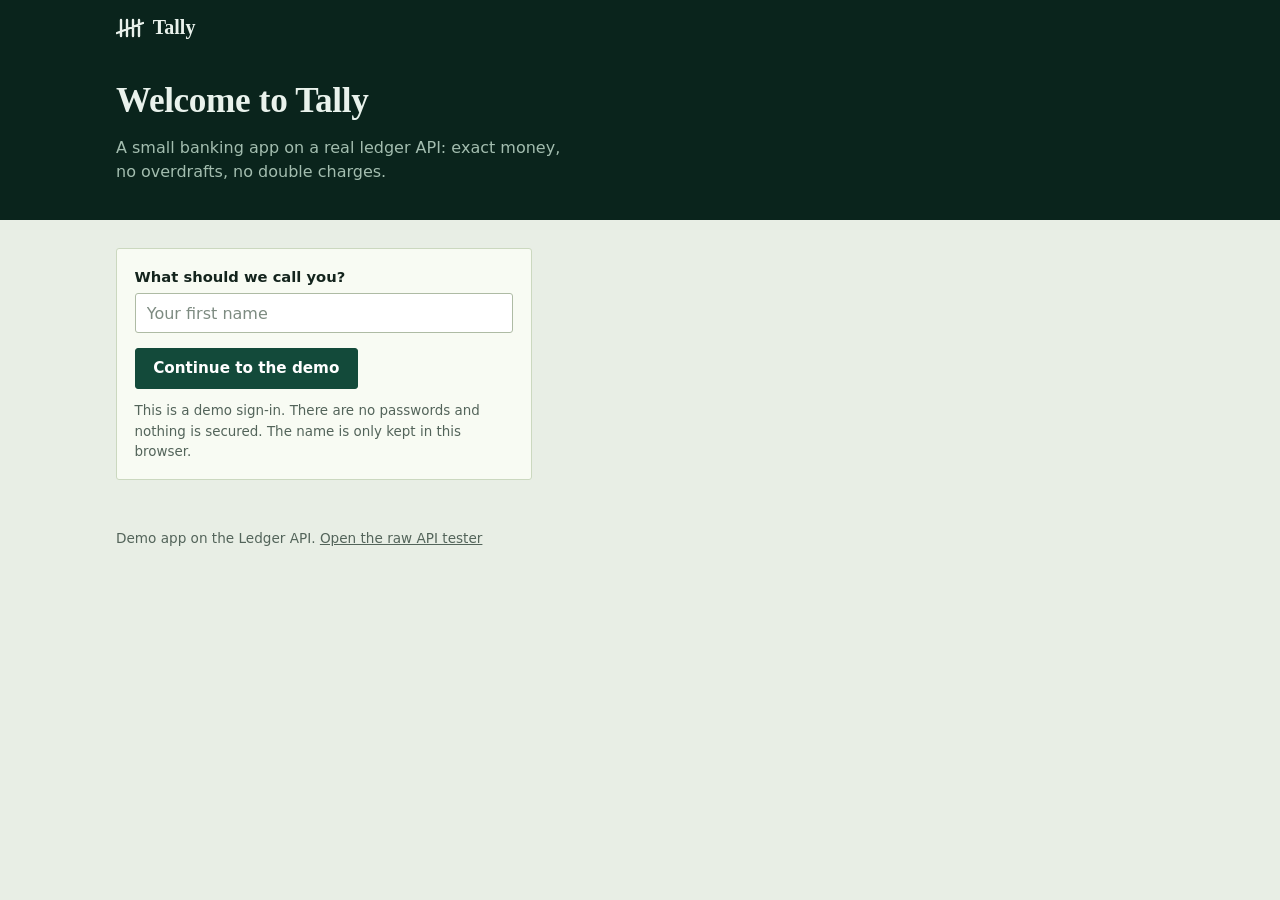
<file: frontend/index.html>
<!doctype html>
<html lang="en">
<head>
  <meta charset="utf-8">
  <meta name="viewport" content="width=device-width, initial-scale=1">
  <title>Tally</title>
  <link rel="stylesheet" href="css/app.css">
</head>
<body>
  <header class="masthead">
    <div class="bar">
      <a class="brand" href="#/">
        <svg viewBox="0 0 28 20" width="28" height="20" aria-hidden="true">
          <path d="M5 2v16M11 2v16M17 2v16M23 2v16M1 15L27 5" fill="none" stroke="currentColor" stroke-width="2.4" stroke-linecap="round"/>
        </svg>
        Tally
      </a>
      <div id="user" class="user"></div>
    </div>
    <div id="hero" class="hero"></div>
  </header>
  <main id="view" class="view"></main>
  <footer class="foot">Demo app on the Ledger API. <a href="tester/">Open the raw API tester</a></footer>
  <script type="module" src="js/main.js"></script>
</body>
</html>
</file>
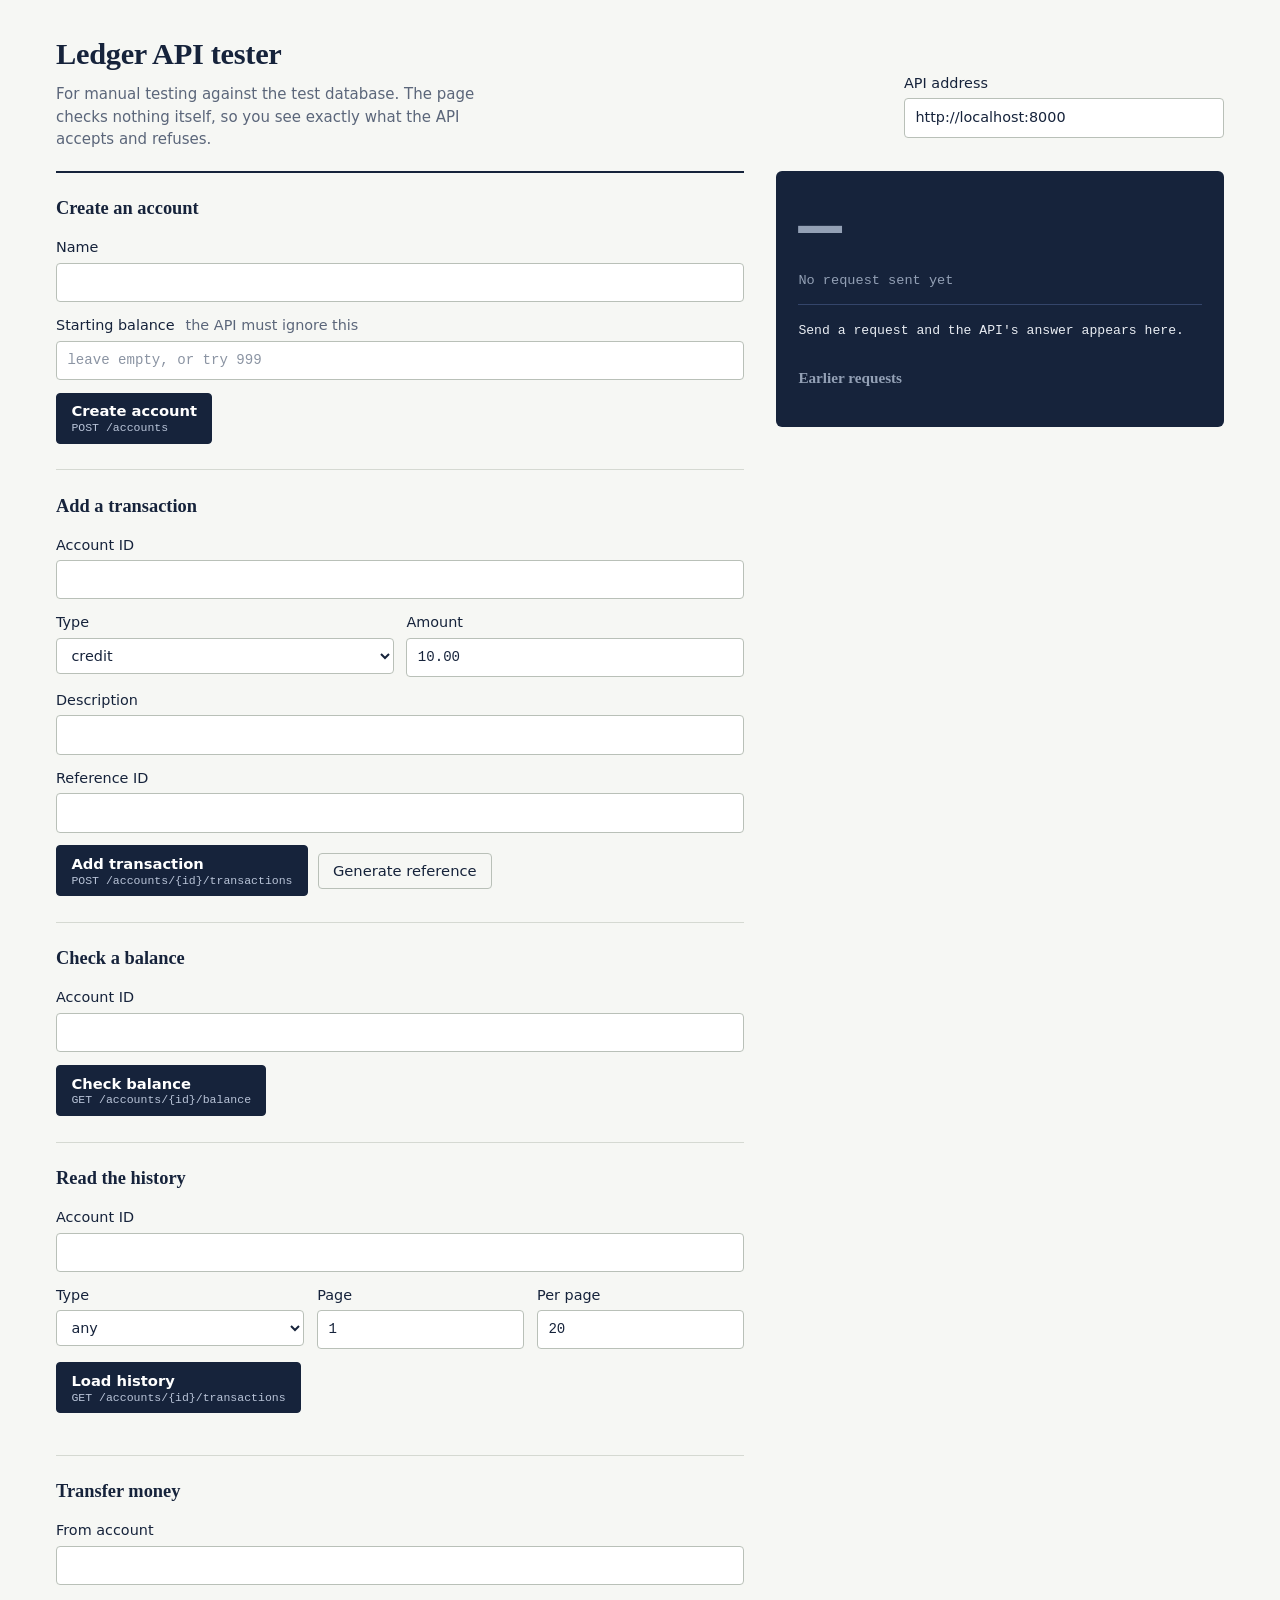
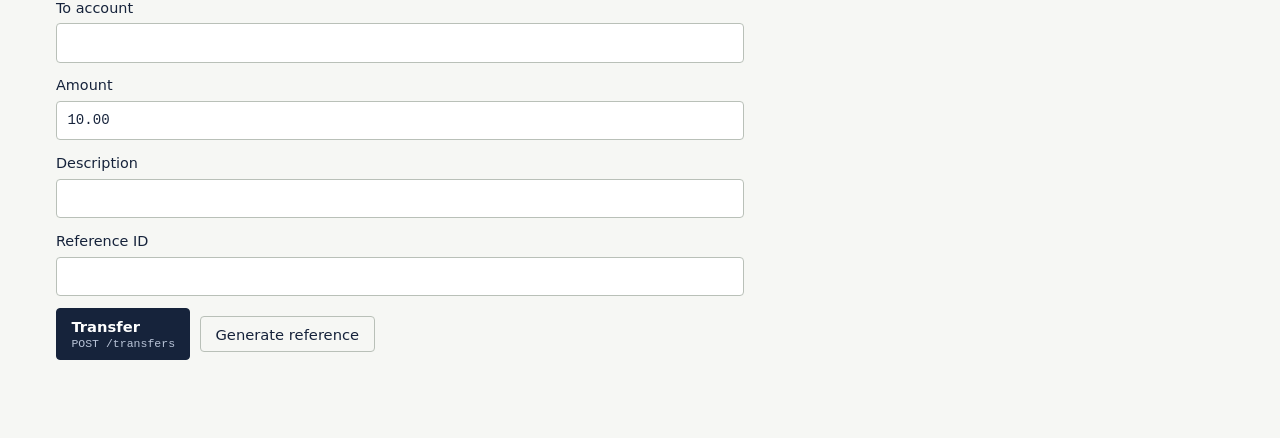
<file: frontend/tester/index.html>
<!doctype html>
<html lang="en">
<head>
  <meta charset="utf-8">
  <meta name="viewport" content="width=device-width, initial-scale=1">
  <title>Ledger API tester</title>
  <link rel="stylesheet" href="style.css">
</head>
<body>
  <header class="top">
    <div>
      <h1>Ledger API tester</h1>
      <p class="note">For manual testing against the test database. The page checks nothing itself, so you see exactly what the API accepts and refuses.</p>
    </div>
    <label class="base">API address
      <input id="base" value="http://localhost:8000" spellcheck="false">
    </label>
  </header>

  <div class="layout">
    <main class="forms">
      <section>
        <h2>Create an account</h2>
        <form id="create-account">
          <label>Name <input name="name" autocomplete="off"></label>
          <label>Starting balance <span class="hint">the API must ignore this</span>
            <input name="balance" class="num" placeholder="leave empty, or try 999" autocomplete="off">
          </label>
          <button>Create account <code>POST /accounts</code></button>
        </form>
      </section>

      <section>
        <h2>Add a transaction</h2>
        <form id="add-transaction">
          <label>Account ID <input name="account_id" class="acct num" autocomplete="off"></label>
          <div class="pair">
            <label>Type
              <select name="type">
                <option>credit</option><option>debit</option><option>refund</option>
              </select>
            </label>
            <label>Amount <input name="amount" class="num" value="10.00" autocomplete="off"></label>
          </div>
          <label>Description <input name="description" autocomplete="off"></label>
          <label>Reference ID <input name="reference_id" class="num" autocomplete="off"></label>
          <div class="actions">
            <button>Add transaction <code>POST /accounts/{id}/transactions</code></button>
            <button type="button" class="quiet" data-fill="ref">Generate reference</button>
          </div>
        </form>
      </section>

      <section>
        <h2>Check a balance</h2>
        <form id="balance">
          <label>Account ID <input name="account_id" class="acct num" autocomplete="off"></label>
          <button>Check balance <code>GET /accounts/{id}/balance</code></button>
        </form>
      </section>

      <section>
        <h2>Read the history</h2>
        <form id="history">
          <label>Account ID <input name="account_id" class="acct num" autocomplete="off"></label>
          <div class="trio">
            <label>Type
              <select name="type"><option value="">any</option><option>credit</option><option>debit</option></select>
            </label>
            <label>Page <input name="page" class="num" value="1" autocomplete="off"></label>
            <label>Per page <input name="limit" class="num" value="20" autocomplete="off"></label>
          </div>
          <button>Load history <code>GET /accounts/{id}/transactions</code></button>
        </form>
        <div id="history-table"></div>
      </section>

      <section>
        <h2>Transfer money</h2>
        <form id="transfer">
          <label>From account <input name="source_account_id" class="acct num" autocomplete="off"></label>
          <label>To account <input name="destination_account_id" class="num" autocomplete="off"></label>
          <label>Amount <input name="amount" class="num" value="10.00" autocomplete="off"></label>
          <label>Description <input name="description" autocomplete="off"></label>
          <label>Reference ID <input name="reference_id" class="num" autocomplete="off"></label>
          <div class="actions">
            <button>Transfer <code>POST /transfers</code></button>
            <button type="button" class="quiet" data-fill="ref">Generate reference</button>
          </div>
        </form>
      </section>
    </main>

    <aside class="tape" aria-live="polite">
      <div class="reading">
        <div id="status" class="status idle">—</div>
        <div id="request" class="request">No request sent yet</div>
      </div>
      <pre id="out">Send a request and the API's answer appears here.</pre>
      <h2>Earlier requests</h2>
      <ol id="log"></ol>
    </aside>
  </div>

  <script src="app.js"></script>
</body>
</html>
</file>
<file: frontend/css/app.css>
:root {
  --pine-950: #0a241c;
  --pine-800: #134a3a;
  --pine-700: #1a5c48;
  --page: #e8eee5;
  --paper: #f8fbf3;
  --rule: #cbd8bf;
  --margin: #c8554b;
  --ink: #14241d;
  --muted: #53645a;
  --credit: #15693f;
  --debit: #a3262c;
  --on-dark: #e9f2ec;
  --on-dark-muted: #a3bdaf;
  --focus: #1d5fd1;
  --serif: Charter, "Iowan Old Style", "Palatino Linotype", Georgia, serif;
  --sans: system-ui, -apple-system, "Segoe UI", Roboto, sans-serif;
  --mono: ui-monospace, "SF Mono", "Cascadia Mono", Menlo, Consolas, monospace;
}

* { box-sizing: border-box; }
[hidden] { display: none !important; }

body {
  margin: 0;
  background: var(--page);
  color: var(--ink);
  font: 16px/1.5 var(--sans);
}

h1, h2, .figure { font-family: var(--serif); font-variant-numeric: lining-nums tabular-nums; }
h1 { margin: 0; font-size: clamp(1.6rem, 4vw, 2.2rem); font-weight: 600; letter-spacing: -0.01em; }
h2 { margin: 0 0 0.8rem; font-size: 1.25rem; font-weight: 600; }
.mono, .num, .money, .ref { font-family: var(--mono); font-variant-numeric: tabular-nums; }

a { color: inherit; }
:focus-visible { outline: 3px solid var(--focus); outline-offset: 2px; }
.masthead :focus-visible { outline-color: #ffe08a; }

/* ---- masthead: the one dark, heavy element --------------------------------- */
.masthead { background: var(--pine-950); color: var(--on-dark); }
.bar, .hero-inner, .view-inner { max-width: 68rem; margin: 0 auto; padding-left: 1.25rem; padding-right: 1.25rem; }
.bar { display: flex; justify-content: space-between; align-items: center; padding-top: 1rem; padding-bottom: 1rem; }
.brand { display: inline-flex; align-items: center; gap: 0.55rem; font: 600 1.25rem var(--serif); text-decoration: none; }
.user { display: flex; align-items: center; gap: 0.7rem; font-size: 0.9rem; color: var(--on-dark-muted); }
.hero-inner { padding-top: 1.25rem; padding-bottom: 2.25rem; }
.back { margin-bottom: 0.9rem; }
.figure { margin: 0.4rem 0 0.2rem; font-size: clamp(2.8rem, 10vw, 5.6rem); line-height: 1.05; font-weight: 600; letter-spacing: -0.02em; overflow-wrap: anywhere; }
.lede { margin: 0.5rem 0 0; max-width: 46ch; color: var(--on-dark-muted); }

/* Controls on the dark header: outlined, so they read as buttons without competing with the balance. */
.ghost {
  display: inline-flex; align-items: center; gap: 0.45rem;
  padding: 0.4rem 0.9rem;
  color: var(--on-dark); background: rgba(233, 242, 236, 0.06);
  border: 1px solid rgba(233, 242, 236, 0.3); border-radius: 999px;
  font: 500 0.875rem/1.2 var(--sans); text-decoration: none; cursor: pointer;
  transition: background-color 0.15s, border-color 0.15s;
}
.ghost:hover { background: rgba(233, 242, 236, 0.15); border-color: rgba(233, 242, 236, 0.6); }
.ghost:active { background: rgba(233, 242, 236, 0.24); }
.ghost.tiny { padding: 0.2rem 0.65rem; font-size: 0.78rem; }
.back::before { content: ""; width: 0.5rem; height: 0.5rem; margin-left: 0.1rem; border-left: 2px solid currentColor; border-bottom: 2px solid currentColor; transform: rotate(45deg); }
.hero .lede.mono { display: flex; align-items: center; gap: 0.6rem; }

/* ---- body ------------------------------------------------------------------ */
.view-inner { padding-top: 1.75rem; padding-bottom: 3rem; }
.foot { max-width: 68rem; margin: 0 auto; padding: 0 1.25rem 2rem; color: var(--muted); font-size: 0.85rem; }

.panel { padding: 1.1rem; background: var(--paper); border: 1px solid var(--rule); border-radius: 3px; }
.narrow { max-width: 26rem; }
.split { display: grid; grid-template-columns: minmax(0, 21rem) minmax(0, 1fr); gap: 2rem; align-items: start; }
.view-inner > h2 { margin-top: 1.75rem; }
.view-inner > h2:first-child { margin-top: 0; }

label { display: block; margin-bottom: 0.9rem; font-weight: 600; font-size: 0.92rem; }
input, select {
  display: block; width: 100%; margin-top: 0.3rem; padding: 0.6rem 0.7rem;
  font: 400 1rem var(--sans); color: var(--ink); background: #fff; border: 1px solid #aebba4; border-radius: 3px;
}
input.mono { font-family: var(--mono); }
::placeholder { color: #7d8b81; }

.actions { display: flex; flex-wrap: wrap; gap: 0.6rem; align-items: center; }
button { font: 600 0.95rem var(--sans); cursor: pointer; }
button.primary { padding: 0.65rem 1.1rem; color: #fff; background: var(--pine-800); border: 1px solid var(--pine-800); border-radius: 3px; }
button.primary:hover { background: var(--pine-700); }
button.quiet { padding: 0.6rem 0.9rem; color: var(--ink); background: transparent; border: 1px solid #aebba4; border-radius: 3px; font-weight: 500; }
button.quiet:hover { background: #dbe5d3; }
button.small { padding: 0.25rem 0.55rem; font-size: 0.8rem; }
button.link { padding: 0; color: inherit; background: none; border: 0; font: inherit; text-decoration: underline; }
button:disabled { opacity: 0.55; cursor: progress; }

.fine { margin: 0.8rem 0 0; color: var(--muted); font-size: 0.84rem; }
.empty { margin: 0; padding: 1.2rem; color: var(--muted); }
.status { min-height: 1.4em; margin: 0.8rem 0 0; font-size: 0.92rem; }
.status.good { color: var(--credit); }
.status.bad, .empty.bad { color: var(--debit); }

/* ---- accounts list: ruled lines, like a page of accounts ------------------- */
.accounts { margin: 0 0 0.5rem; padding: 0; list-style: none; border-top: 2px solid var(--ink); }
.accounts li { display: flex; align-items: center; gap: 0.8rem; border-bottom: 1px solid var(--rule); }
.account-row { flex: 1; display: grid; grid-template-columns: 1fr auto; gap: 0 1rem; padding: 0.9rem 0.2rem; text-decoration: none; }
.account-row:hover .account-name { text-decoration: underline; }
.account-name { font: 600 1.15rem var(--serif); }
.account-id { grid-row: 2; color: var(--muted); font: 0.78rem var(--mono); }
.account-row .money { grid-row: 1 / span 2; grid-column: 2; align-self: center; font-size: 1.1rem; font-weight: 600; }

/* ---- transaction kind switch and filters ----------------------------------- */
.segmented { display: grid; grid-template-columns: repeat(3, 1fr); margin-bottom: 1rem; border: 1px solid #aebba4; border-radius: 3px; overflow: hidden; }
.seg { padding: 0.55rem 0.3rem; color: var(--ink); background: #fff; border: 0; border-left: 1px solid #aebba4; }
.seg:first-child { border-left: 0; }
.seg[aria-pressed="true"] { color: #fff; background: var(--pine-800); }

.feed-head { display: flex; flex-wrap: wrap; justify-content: space-between; align-items: baseline; gap: 0.5rem 1rem; }
.chips { display: flex; gap: 0.4rem; margin-bottom: 0.8rem; }
.chip { padding: 0.3rem 0.75rem; color: var(--ink); background: transparent; border: 1px solid #aebba4; border-radius: 999px; font-weight: 500; font-size: 0.85rem; }
.chip[aria-pressed="true"] { color: #fff; background: var(--pine-800); border-color: var(--pine-800); }

/* ---- the ledger: ruled paper with a margin line before the money columns --- */
.ledger { margin-bottom: 0.9rem; background: var(--paper); border: 1px solid var(--rule); border-top: 2px solid var(--ink); border-radius: 0 0 3px 3px; }
.entry { display: grid; grid-template-columns: 5.6rem minmax(0, 1fr) 7.5rem 8.5rem; border-bottom: 1px solid var(--rule); }
.no-running .entry { grid-template-columns: 5.6rem minmax(0, 1fr) 7.5rem; }
.no-running .run { display: none; }
.entry:last-child { border-bottom: 0; }
.entry > span { padding: 0.65rem 0.6rem; }
.entry.head > span { padding-top: 0.45rem; padding-bottom: 0.45rem; color: var(--muted); font-size: 0.8rem; font-weight: 600; }
.when { color: var(--muted); font-size: 0.82rem; }
.what { display: flex; flex-direction: column; min-width: 0; }
.title { font-weight: 600; overflow-wrap: anywhere; }
.ref { color: var(--muted); font-size: 0.75rem; overflow-wrap: anywhere; }
.num { text-align: right; white-space: nowrap; font-size: 0.9rem; }
.entry .amt, .entry .run, .entry.head .num { border-left: 1px solid var(--rule); }
.entry .amt { border-left: 2px solid var(--margin); font-weight: 600; }
.entry.credit .amt { color: var(--credit); }
.entry.debit .amt { color: var(--debit); }
.entry.head .amt, .entry.head .num:nth-child(3) { border-left: 2px solid var(--margin); }

@media (max-width: 52rem) {
  .split { grid-template-columns: minmax(0, 1fr); }
}
@media (max-width: 36rem) {
  .entry, .no-running .entry { grid-template-columns: minmax(0, 1fr) auto; grid-template-areas: "what amt" "when run"; }
  .entry > span { padding: 0.35rem 0.6rem; }
  .entry .what { grid-area: what; padding-top: 0.65rem; }
  .entry .amt { grid-area: amt; padding-top: 0.65rem; border-left: 2px solid var(--margin); }
  .entry .when { grid-area: when; padding-bottom: 0.65rem; }
  .entry .run { grid-area: run; padding-bottom: 0.65rem; border-left: 2px solid var(--margin); color: var(--muted); }
  .entry.head { display: none; }
}
@media (prefers-reduced-motion: reduce) {
  * { scroll-behavior: auto !important; transition: none !important; animation: none !important; }
}
</file>
<file: frontend/tester/style.css>
:root {
  --paper: #f6f7f4;
  --ink: #16233b;
  --muted: #5b667a;
  --rule: #d5d9d2;
  --field: #ffffff;
  --credit: #0e7c66;
  --debit: #b3263e;
  --focus: #2457d6;
  --tape: #16233b;
  --tape-text: #e9edf3;
  --tape-muted: #93a0b5;
  --tape-credit: #5fd3b6;
  --tape-debit: #ff8aa0;
  --serif: Charter, "Iowan Old Style", "Palatino Linotype", Georgia, serif;
  --sans: system-ui, -apple-system, "Segoe UI", Roboto, sans-serif;
  --mono: ui-monospace, "SF Mono", "Cascadia Mono", Menlo, Consolas, monospace;
}

* { box-sizing: border-box; }

body {
  margin: 0;
  background: var(--paper);
  color: var(--ink);
  font: 15px/1.5 var(--sans);
}

h1, h2 { font-family: var(--serif); font-weight: 600; margin: 0; }
h1 { font-size: 1.9rem; letter-spacing: -0.01em; }
h2 { font-size: 1.15rem; margin-bottom: 0.9rem; }

.top {
  display: flex;
  flex-wrap: wrap;
  gap: 1rem 2rem;
  align-items: end;
  justify-content: space-between;
  max-width: 76rem;
  margin: 0 auto;
  padding: 2rem 1.5rem 1.25rem;
}
.note { color: var(--muted); margin: 0.35rem 0 0; max-width: 46ch; }
.base { width: min(100%, 20rem); }

.layout {
  display: grid;
  grid-template-columns: minmax(0, 1fr) minmax(0, 28rem);
  gap: 2rem;
  align-items: start;
  max-width: 76rem;
  margin: 0 auto;
  padding: 0 1.5rem 3rem;
}

/* Forms: sections divided by rules, not boxed. */
.forms section { padding: 1.4rem 0 1.6rem; border-top: 1px solid var(--rule); }
.forms section:first-child { border-top: 2px solid var(--ink); }

label { display: block; margin: 0 0 0.8rem; font-weight: 500; font-size: 0.9rem; }
.hint { font-weight: 400; color: var(--muted); margin-left: 0.4rem; }

input, select {
  display: block;
  width: 100%;
  margin-top: 0.25rem;
  padding: 0.5rem 0.65rem;
  font: inherit;
  color: var(--ink);
  background: var(--field);
  border: 1px solid #b9c0b8;
  border-radius: 4px;
}
input.num { font-family: var(--mono); font-size: 0.88rem; font-variant-numeric: tabular-nums; }
::placeholder { color: #8b94a3; }

.pair { display: grid; grid-template-columns: 1fr 1fr; gap: 0.8rem; }
.trio { display: grid; grid-template-columns: 1.2fr 1fr 1fr; gap: 0.8rem; }
.actions { display: flex; flex-wrap: wrap; gap: 0.6rem; align-items: center; }

button {
  display: inline-flex;
  flex-direction: column;
  align-items: flex-start;
  gap: 0.1rem;
  padding: 0.55rem 0.9rem;
  font: 600 0.92rem var(--sans);
  color: #fff;
  background: var(--ink);
  border: 1px solid var(--ink);
  border-radius: 4px;
  cursor: pointer;
}
button code { font: 400 0.72rem var(--mono); color: #b9c4d8; }
button:hover { background: #22345a; }
button.quiet { flex-direction: row; color: var(--ink); background: transparent; border-color: #b9c0b8; font-weight: 500; }
button.quiet:hover { background: #e9ece6; }

:focus-visible { outline: 3px solid var(--focus); outline-offset: 2px; }

/* The tape: the one dark, bold element. */
.tape {
  position: sticky;
  top: 1rem;
  max-height: calc(100vh - 2rem);
  overflow: auto;
  padding: 1.4rem;
  color: var(--tape-text);
  background: var(--tape);
  border-radius: 6px;
}
.tape h2 { margin-top: 1.6rem; font-size: 0.95rem; color: var(--tape-muted); }

.status {
  font: 700 4.5rem/1 var(--mono);
  font-variant-numeric: tabular-nums;
  letter-spacing: -0.04em;
}
.status.idle { color: var(--tape-muted); }
.status.ok { color: var(--tape-credit); }
.status.bad { color: var(--tape-debit); }
.request { margin-top: 0.5rem; font: 0.85rem var(--mono); color: var(--tape-muted); overflow-wrap: anywhere; }

#out {
  margin: 1rem 0 0;
  padding-top: 1rem;
  border-top: 1px solid #34456a;
  font: 0.82rem/1.55 var(--mono);
  white-space: pre-wrap;
  overflow-wrap: anywhere;
}

#log { margin: 0.5rem 0 0; padding: 0; list-style: none; font: 0.8rem var(--mono); }
#log li { padding: 0.2rem 0; border-top: 1px solid #2a3b5e; overflow-wrap: anywhere; }
#log li.ok { color: var(--tape-credit); }
#log li.bad { color: var(--tape-debit); }

/* History table */
#history-table { margin-top: 1rem; }
.summary { color: var(--muted); font-size: 0.88rem; }
table { width: 100%; margin-top: 0.5rem; border-collapse: collapse; font-size: 0.85rem; }
th { text-align: left; font-weight: 600; color: var(--muted); border-bottom: 2px solid var(--ink); padding: 0.3rem 0.5rem 0.3rem 0; }
td { padding: 0.35rem 0.5rem 0.35rem 0; border-bottom: 1px solid var(--rule); overflow-wrap: anywhere; }
td.amount { font-family: var(--mono); font-variant-numeric: tabular-nums; text-align: right; white-space: nowrap; }
th.amount { text-align: right; }
td.credit { color: var(--credit); }
td.debit { color: var(--debit); }

@media (max-width: 62rem) {
  .layout { grid-template-columns: minmax(0, 1fr); }
  .tape { position: static; max-height: none; order: -1; }
  .status { font-size: 3.5rem; }
}
@media (max-width: 30rem) {
  .pair, .trio { grid-template-columns: 1fr; }
}
</file>
